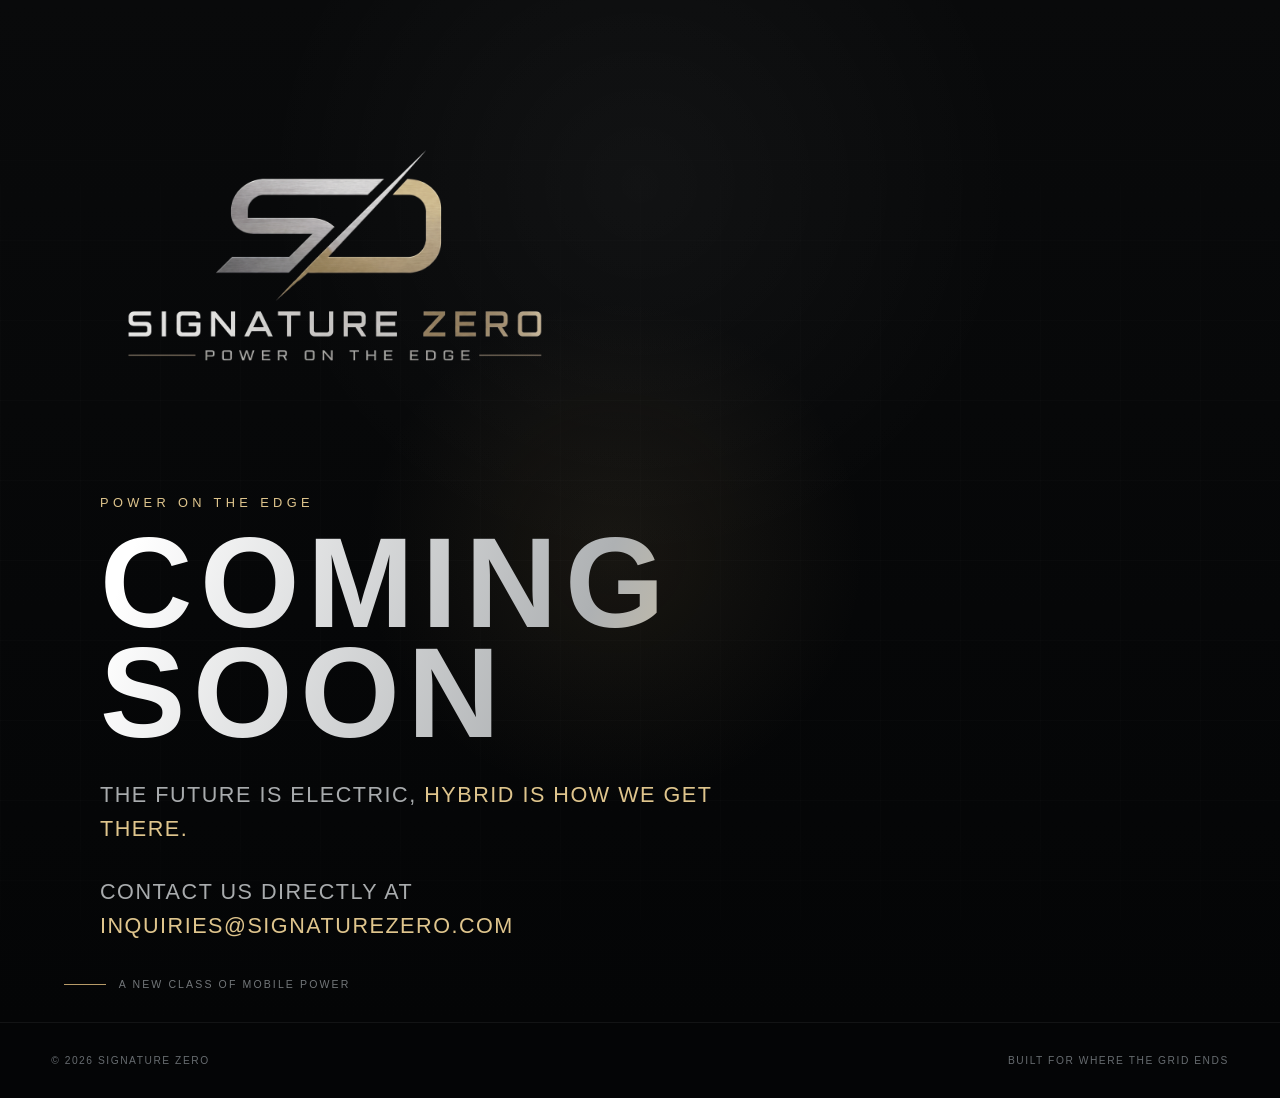
<file: index.html>
<!DOCTYPE html>
<html lang="en">
<head>
  <meta charset="UTF-8">
  <meta name="viewport" content="width=device-width, initial-scale=1.0">
  <meta name="description" content="Signature Zero — Power on the Edge. Coming soon.">
  <meta name="theme-color" content="#18181a">
  <title>Signature Zero | Coming Soon</title>
  <link rel="stylesheet" href="styles.css">
  <script src="script.js" defer></script>
</head>
<body>
  <main class="hero">
    <section class="hero-content reveal" aria-labelledby="hero-title">
      <img class="hero-logo" src="signature-zero-logo.png" alt="Signature Zero — Power on the Edge">
      <p class="eyebrow">Power on the edge</p>
      <h1 id="hero-title">Coming Soon</h1>
      <p class="hero-subtext">The future is electric, <strong>hybrid is how we get there.</strong></p>
      <p class="hero-subtext">Contact us directly at <strong>inquiries@signaturezero.com</strong></p>
    </section>

    <div class="scroll-cue" aria-hidden="true">A new class of mobile power</div>
  </main>

  <footer class="site-footer">
    <span>© <span id="year">2026</span> Signature Zero</span>
    <span>Built for where the grid ends</span>
  </footer>
  <script>document.getElementById('year').textContent = new Date().getFullYear();</script>
</body>
</html>
</file>
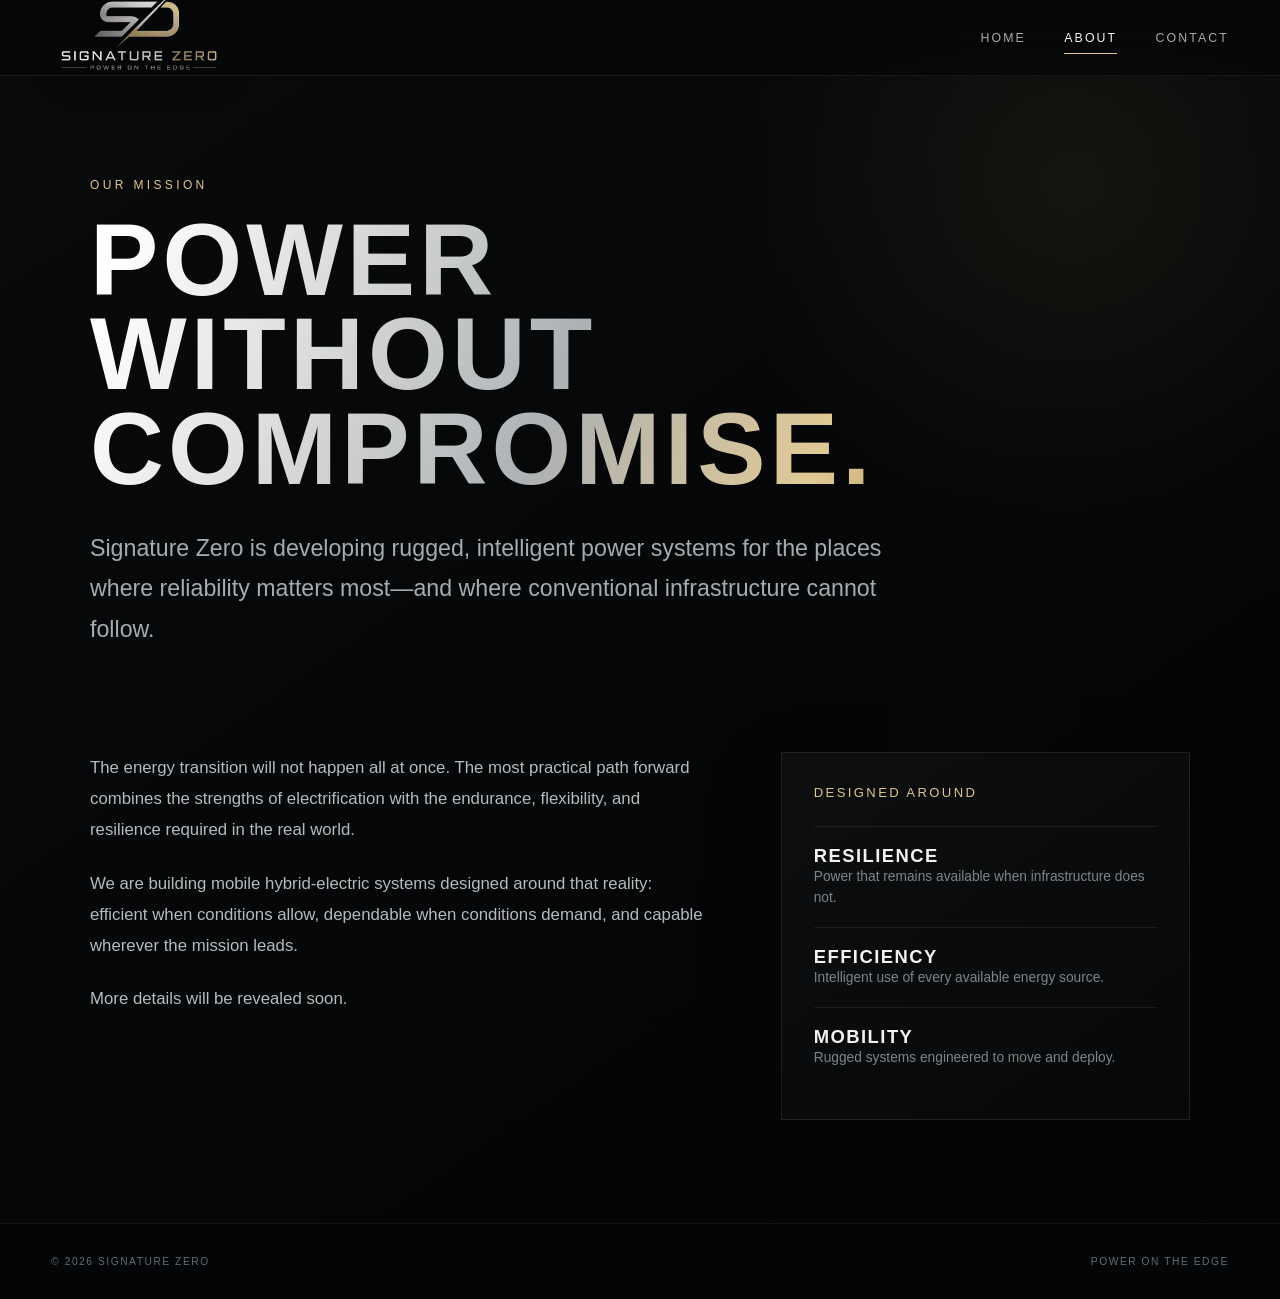
<file: about.html>
<!DOCTYPE html>
<html lang="en">
<head>
  <meta charset="UTF-8">
  <meta name="viewport" content="width=device-width, initial-scale=1.0">
  <meta name="description" content="About Signature Zero and its mission to advance resilient hybrid-electric power.">
  <meta name="theme-color" content="#050607">
  <title>About | Signature Zero</title>
  <link rel="stylesheet" href="styles.css">
  <script src="script.js" defer></script>
</head>
<body>
  <header class="site-header">
    <a href="index.html" aria-label="Signature Zero home"><img class="brand-mark" src="signature-zero-logo.png" alt="Signature Zero"></a>
    <button class="nav-toggle" type="button" aria-label="Open navigation" aria-expanded="false"><span></span></button>
    <nav class="site-nav" aria-label="Primary navigation">
      <a href="index.html">Home</a><a class="active" href="about.html">About</a><a href="contact.html">Contact</a>
    </nav>
  </header>

  <main class="page-shell">
    <div class="page-inner">
      <section class="reveal">
        <p class="page-kicker">Our mission</p>
        <h1 class="page-title">Power without compromise.</h1>
        <p class="lead">Signature Zero is developing rugged, intelligent power systems for the places where reliability matters most—and where conventional infrastructure cannot follow.</p>
      </section>

      <section class="about-grid reveal">
        <div class="about-copy">
          <p>The energy transition will not happen all at once. The most practical path forward combines the strengths of electrification with the endurance, flexibility, and resilience required in the real world.</p>
          <p>We are building mobile hybrid-electric systems designed around that reality: efficient when conditions allow, dependable when conditions demand, and capable wherever the mission leads.</p>
          <p>More details will be revealed soon.</p>
        </div>
        <aside class="stat-panel" aria-label="Signature Zero principles">
          <h2>Designed around</h2>
          <div class="stat"><strong>Resilience</strong><span>Power that remains available when infrastructure does not.</span></div>
          <div class="stat"><strong>Efficiency</strong><span>Intelligent use of every available energy source.</span></div>
          <div class="stat"><strong>Mobility</strong><span>Rugged systems engineered to move and deploy.</span></div>
        </aside>
      </section>
    </div>
  </main>

  <footer class="site-footer"><span>© <span id="year">2026</span> Signature Zero</span><span>Power on the edge</span></footer>
  <script>document.getElementById('year').textContent = new Date().getFullYear();</script>
</body>
</html>
</file>
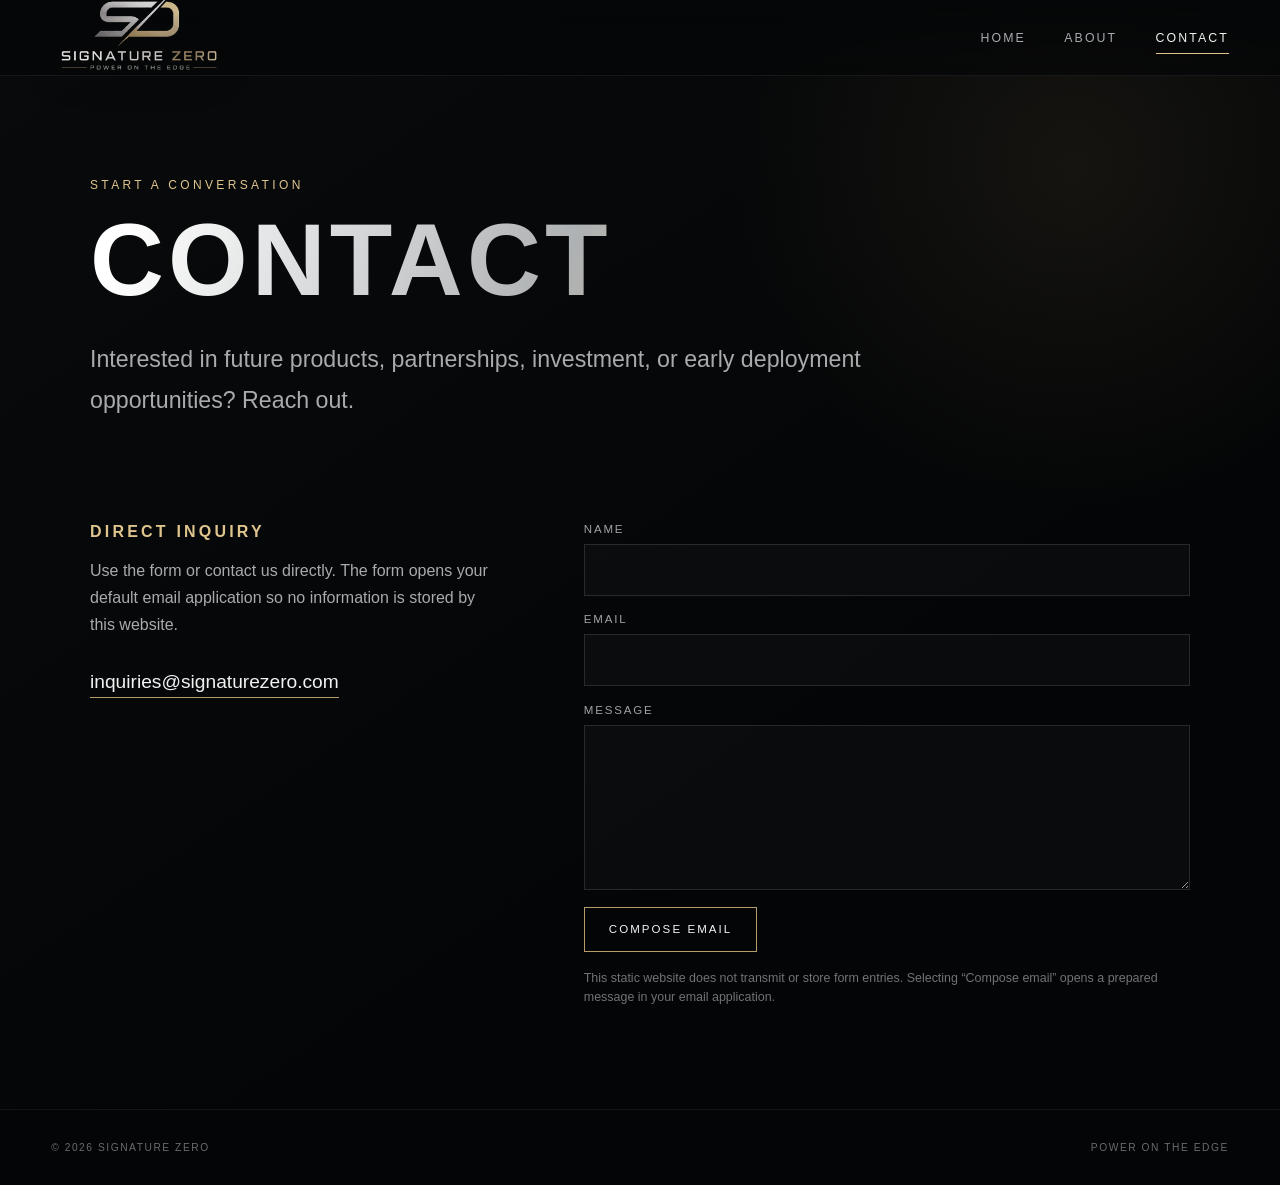
<file: contact.html>
<!DOCTYPE html>
<html lang="en">
<head>
  <meta charset="UTF-8">
  <meta name="viewport" content="width=device-width, initial-scale=1.0">
  <meta name="description" content="Contact Signature Zero.">
  <meta name="theme-color" content="#050607">
  <title>Contact | Signature Zero</title>
  <link rel="stylesheet" href="styles.css">
  <script src="script.js" defer></script>
</head>
<body>
  <header class="site-header">
    <a href="index.html" aria-label="Signature Zero home"><img class="brand-mark" src="signature-zero-logo.png" alt="Signature Zero"></a>
    <button class="nav-toggle" type="button" aria-label="Open navigation" aria-expanded="false"><span></span></button>
    <nav class="site-nav" aria-label="Primary navigation">
      <a href="index.html">Home</a><a href="about.html">About</a><a class="active" href="contact.html">Contact</a>
    </nav>
  </header>

  <main class="page-shell">
    <div class="page-inner">
      <section class="reveal">
        <p class="page-kicker">Start a conversation</p>
        <h1 class="page-title">Contact</h1>
        <p class="lead">Interested in future products, partnerships, investment, or early deployment opportunities? Reach out.</p>
      </section>

      <section class="contact-grid reveal">
        <div class="contact-info">
          <h2>Direct inquiry</h2>
          <p>Use the form or contact us directly. The form opens your default email application so no information is stored by this website.</p>
          <a class="contact-link" href="mailto:inquiries@signaturezero.com">inquiries@signaturezero.com</a>
        </div>

        <form class="contact-form" id="contact-form">
          <div class="field"><label for="name">Name</label><input id="name" name="name" type="text" autocomplete="name" required></div>
          <div class="field"><label for="email">Email</label><input id="email" name="email" type="email" autocomplete="email" required></div>
          <div class="field"><label for="message">Message</label><textarea id="message" name="message" required></textarea></div>
          <button class="submit-button" type="submit">Compose email</button>
          <p class="form-note">This static website does not transmit or store form entries. Selecting “Compose email” opens a prepared message in your email application.</p>
        </form>
      </section>
    </div>
  </main>

  <footer class="site-footer"><span>© <span id="year">2026</span> Signature Zero</span><span>Power on the edge</span></footer>
  <script>document.getElementById('year').textContent = new Date().getFullYear();</script>
</body>
</html>
</file>
<file: styles.css>
:root {
  --black: #050607;
  --black-soft: #0b0d0f;
  --panel: rgba(17, 20, 22, 0.82);
  --silver: #f1f2f2;
  --silver-muted: #a8abad;
  --gold: #b79b68;
  --gold-bright: #dfc58d;
  --line: rgba(223, 197, 141, 0.25);
  --nav-height: 76px;
}

* { box-sizing: border-box; }
html { scroll-behavior: smooth; }
body {
  margin: 0;
  min-height: 100vh;
  background: var(--black);
  color: var(--silver);
  font-family: "Arial Narrow", "Roboto Condensed", "Helvetica Neue", Arial, sans-serif;
  overflow-x: hidden;
}
a { color: inherit; }
button, input, textarea { font: inherit; }

.site-header {
  position: fixed;
  inset: 0 0 auto 0;
  z-index: 100;
  height: var(--nav-height);
  display: flex;
  align-items: center;
  justify-content: space-between;
  padding: 0 clamp(1.2rem, 4vw, 4rem);
  background: linear-gradient(180deg, rgba(5,6,7,.96), rgba(5,6,7,.72));
  border-bottom: 1px solid rgba(255,255,255,.07);
  backdrop-filter: blur(14px);
  transition: background .3s ease, box-shadow .3s ease;
}
.site-header.scrolled {
  background: rgba(5,6,7,.95);
  box-shadow: 0 12px 35px rgba(0,0,0,.35);
}
.brand-mark {
  width: 180px;
  display: block;
  mix-blend-mode: screen;
  filter: drop-shadow(0 5px 18px rgba(0,0,0,.55));
}
.nav-toggle {
  display: none;
  width: 44px;
  height: 44px;
  border: 0;
  background: transparent;
  color: var(--silver);
  cursor: pointer;
}
.nav-toggle span,
.nav-toggle::before,
.nav-toggle::after {
  content: "";
  display: block;
  width: 24px;
  height: 1px;
  margin: 6px auto;
  background: currentColor;
  transition: transform .25s ease, opacity .25s ease;
}
.nav-toggle.open span { opacity: 0; }
.nav-toggle.open::before { transform: translateY(7px) rotate(45deg); }
.nav-toggle.open::after { transform: translateY(-7px) rotate(-45deg); }
.site-nav { display: flex; gap: clamp(1.4rem, 3vw, 3rem); align-items: center; }
.site-nav a {
  position: relative;
  text-decoration: none;
  text-transform: uppercase;
  letter-spacing: .17em;
  font-size: .77rem;
  color: var(--silver-muted);
  transition: color .2s ease;
}
.site-nav a::after {
  content: "";
  position: absolute;
  left: 0; right: 100%; bottom: -9px;
  height: 1px;
  background: var(--gold-bright);
  transition: right .25s ease;
}
.site-nav a:hover,
.site-nav a.active { color: var(--silver); }
.site-nav a:hover::after,
.site-nav a.active::after { right: 0; }

.hero {
  position: relative;
  min-height: 100svh;
  display: grid;
  place-items: center;
  isolation: isolate;
  overflow: hidden;
  padding: calc(var(--nav-height) + 4rem) clamp(1.2rem, 5vw, 5rem) 5rem;
  background:
    radial-gradient(circle at 48% 54%, rgba(183,155,104,.10), transparent 29%),
    radial-gradient(circle at 50% 18%, rgba(255,255,255,.04), transparent 36%),
    linear-gradient(180deg, #090a0b 0%, #040506 100%);
}
.hero::before {
  content: "";
  position: absolute;
  inset: 0;
  z-index: -1;
  background-image: linear-gradient(rgba(255,255,255,.015) 1px, transparent 1px), linear-gradient(90deg, rgba(255,255,255,.012) 1px, transparent 1px);
  background-size: 80px 80px;
  mask-image: linear-gradient(to bottom, transparent, #000 36%, #000 80%, transparent);
}
.product-tease {
  position: absolute;
  z-index: -2;
  width: min(920px, 76vw);
  right: -4vw;
  bottom: -2vh;
  opacity: .48;
  filter: brightness(.16) contrast(1.35) saturate(.5) drop-shadow(0 50px 45px #000);
  transform: translate3d(0,0,0) scale(1.03);
  transform-origin: bottom right;
  pointer-events: none;
  user-select: none;
  transition: filter .7s ease, transform .7s ease;
  -webkit-mask-image: linear-gradient(90deg, transparent 0%, rgba(0,0,0,.25) 22%, #000 54%, #000 100%), linear-gradient(0deg, #000 0%, #000 65%, transparent 100%);
  mask-image: linear-gradient(90deg, transparent 0%, rgba(0,0,0,.25) 22%, #000 54%, #000 100%), linear-gradient(0deg, #000 0%, #000 65%, transparent 100%);
  -webkit-mask-composite: source-in;
  mask-composite: intersect;
}
.hero:hover .product-tease {
  filter: brightness(.21) contrast(1.3) saturate(.55) drop-shadow(0 50px 45px #000);
  transform: scale(1.045) translateX(-.5vw);
}
.scan-line {
  position: absolute;
  z-index: -1;
  left: 10%; right: 10%; bottom: 23%;
  height: 1px;
  background: linear-gradient(90deg, transparent, rgba(223,197,141,.65), transparent);
  box-shadow: 0 0 28px rgba(183,155,104,.26);
  animation: breathe 4s ease-in-out infinite;
}
.hero-content {
  width: min(1080px, 100%);
  text-align: left;
  transform: translateY(-2vh);
}
.hero-logo {
  width: min(480px, 72vw);
  margin-bottom: clamp(3rem, 9vh, 6rem);
  mix-blend-mode: screen;
}
.eyebrow {
  margin: 0 0 1.1rem;
  text-transform: uppercase;
  letter-spacing: .34em;
  color: var(--gold-bright);
  font-size: clamp(.7rem, 1vw, .83rem);
}
h1 {
  margin: 0;
  max-width: 920px;
  font-size: clamp(3.7rem, 10vw, 9.2rem);
  line-height: .86;
  text-transform: uppercase;
  letter-spacing: .06em;
  font-weight: 600;
  background: linear-gradient(110deg, #fff 4%, #aeb1b3 52%, #e0c995 80%, #a78852 100%);
  -webkit-background-clip: text;
  background-clip: text;
  color: transparent;
}
.hero-subtext {
  max-width: 680px;
  margin: 1.9rem 0 0;
  color: var(--silver-muted);
  font-size: clamp(1rem, 2vw, 1.35rem);
  line-height: 1.55;
  letter-spacing: .07em;
  text-transform: uppercase;
}
.hero-subtext strong { color: var(--gold-bright); font-weight: 500; }
.scroll-cue {
  position: absolute;
  bottom: 2rem;
  left: clamp(1.2rem, 5vw, 5rem);
  display: flex;
  gap: .8rem;
  align-items: center;
  color: #727679;
  text-transform: uppercase;
  letter-spacing: .2em;
  font-size: .66rem;
}
.scroll-cue::before {
  content: "";
  width: 42px;
  height: 1px;
  background: var(--gold);
}

.page-shell {
  min-height: 100svh;
  padding: calc(var(--nav-height) + clamp(4rem, 8vw, 8rem)) clamp(1.2rem, 7vw, 8rem) clamp(4rem, 8vw, 8rem);
  background:
    radial-gradient(circle at 84% 15%, rgba(183,155,104,.09), transparent 24%),
    linear-gradient(145deg, #080a0b, #040506 70%);
}
.page-inner { width: min(1100px, 100%); margin: 0 auto; }
.page-kicker {
  color: var(--gold-bright);
  text-transform: uppercase;
  letter-spacing: .28em;
  font-size: .75rem;
  margin: 0 0 1.3rem;
}
.page-title {
  margin: 0;
  font-size: clamp(3.1rem, 8vw, 7.4rem);
  line-height: .92;
  letter-spacing: .04em;
  text-transform: uppercase;
  font-weight: 600;
}
.lead {
  max-width: 850px;
  margin: 2rem 0 0;
  color: var(--silver-muted);
  font-size: clamp(1.1rem, 2vw, 1.45rem);
  line-height: 1.75;
}
.about-grid {
  display: grid;
  grid-template-columns: 1.2fr .8fr;
  gap: clamp(2rem, 6vw, 6rem);
  margin-top: clamp(4rem, 8vw, 7rem);
  align-items: start;
}
.about-copy p {
  color: #b7babc;
  font-size: 1.05rem;
  line-height: 1.85;
  margin: 0 0 1.4rem;
}
.stat-panel {
  border: 1px solid rgba(255,255,255,.09);
  background: linear-gradient(145deg, rgba(255,255,255,.035), rgba(255,255,255,.01));
  padding: 2rem;
  box-shadow: 0 28px 70px rgba(0,0,0,.28);
}
.stat-panel h2 {
  margin: 0 0 1.6rem;
  color: var(--gold-bright);
  text-transform: uppercase;
  letter-spacing: .18em;
  font-size: .82rem;
  font-weight: 500;
}
.stat {
  padding: 1.15rem 0;
  border-top: 1px solid rgba(255,255,255,.07);
}
.stat strong { display:block; font-size: 1.15rem; letter-spacing:.08em; text-transform:uppercase; }
.stat span { color:#7f8487; font-size:.86rem; line-height:1.5; }

.contact-grid {
  display: grid;
  grid-template-columns: .8fr 1.2fr;
  gap: clamp(2.5rem, 7vw, 7rem);
  margin-top: clamp(4rem, 8vw, 7rem);
}
.contact-info h2 { margin:0 0 1rem; font-size:1rem; text-transform:uppercase; letter-spacing:.2em; color:var(--gold-bright); }
.contact-info p { color:var(--silver-muted); line-height:1.7; }
.contact-link { display:inline-block; margin-top:1rem; text-decoration:none; font-size:1.2rem; border-bottom:1px solid var(--gold); padding-bottom:.3rem; }
.contact-form { display:grid; gap:1.1rem; }
.field { display:grid; gap:.55rem; }
.field label { color:#9ea2a4; font-size:.72rem; text-transform:uppercase; letter-spacing:.16em; }
.field input,
.field textarea {
  width:100%;
  border:1px solid rgba(255,255,255,.12);
  background:rgba(255,255,255,.025);
  color:var(--silver);
  padding:1rem 1.1rem;
  outline:none;
  transition:border-color .2s ease, background .2s ease;
}
.field textarea { min-height:165px; resize:vertical; }
.field input:focus,
.field textarea:focus { border-color:rgba(223,197,141,.7); background:rgba(255,255,255,.045); }
.submit-button {
  justify-self:start;
  border:1px solid var(--gold);
  background:transparent;
  color:var(--silver);
  padding:.95rem 1.5rem;
  text-transform:uppercase;
  letter-spacing:.18em;
  font-size:.72rem;
  cursor:pointer;
  transition:background .2s ease, color .2s ease;
}
.submit-button:hover { background:var(--gold-bright); color:#08090a; }
.form-note { color:#6f7477; font-size:.78rem; line-height:1.5; margin:0; }

.site-footer {
  padding: 2rem clamp(1.2rem, 4vw, 4rem);
  border-top:1px solid rgba(255,255,255,.06);
  display:flex;
  justify-content:space-between;
  gap:1rem;
  color:#676c70;
  text-transform:uppercase;
  letter-spacing:.15em;
  font-size:.64rem;
  background:#040506;
}
.reveal { opacity:0; transform:translateY(18px); transition:opacity .75s ease, transform .75s ease; }
.reveal.visible { opacity:1; transform:none; }

@keyframes breathe { 0%,100%{opacity:.25; transform:scaleX(.93)} 50%{opacity:.8; transform:scaleX(1)} }

@media (max-width: 760px) {
  :root { --nav-height: 66px; }
  .brand-mark { width:145px; }
  .nav-toggle { display:block; }
  .site-nav {
    position:absolute;
    top:100%; left:0; right:0;
    display:grid;
    gap:0;
    background:rgba(5,6,7,.98);
    border-bottom:1px solid rgba(255,255,255,.08);
    transform:translateY(-10px);
    opacity:0;
    pointer-events:none;
    transition:.25s ease;
  }
  .site-nav.open { transform:none; opacity:1; pointer-events:auto; }
  .site-nav a { padding:1.25rem 1.4rem; border-top:1px solid rgba(255,255,255,.05); }
  .site-nav a::after { display:none; }
  .hero { place-items:center start; }
  .hero-logo { margin-bottom:4rem; }
  .product-tease { width:135vw; right:-51vw; bottom:3vh; opacity:.42; }
  .scan-line { left:0; right:0; bottom:21%; }
  .about-grid, .contact-grid { grid-template-columns:1fr; }
  .site-footer { flex-direction:column; }
}

@media (prefers-reduced-motion: reduce) {
  *, *::before, *::after { animation-duration:.001ms !important; animation-iteration-count:1 !important; scroll-behavior:auto !important; transition-duration:.001ms !important; }
  .reveal { opacity:1; transform:none; }
}
</file>
